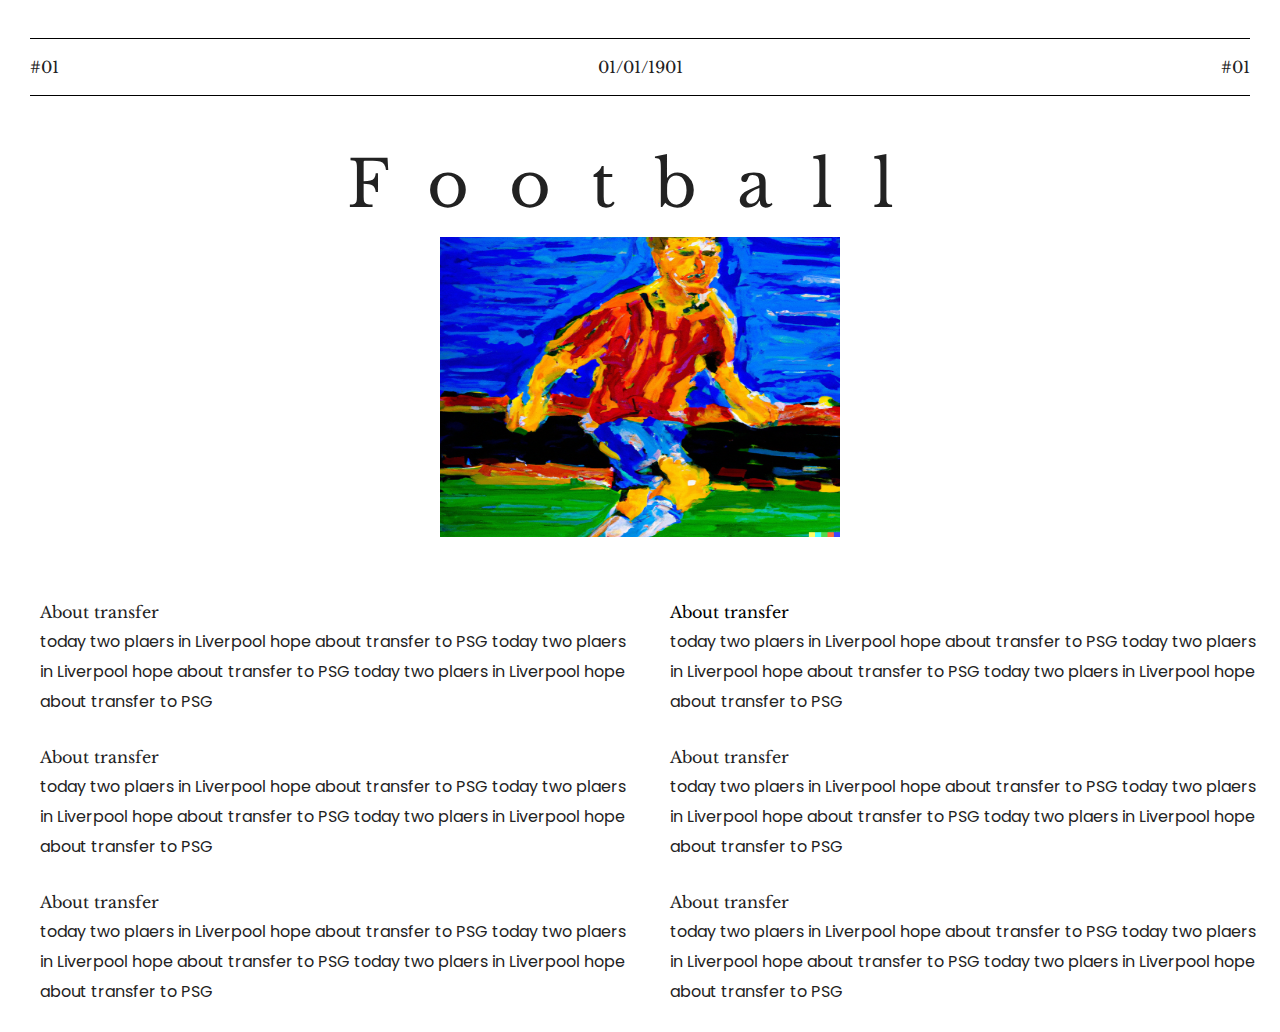
<file: index.html>
<!DOCTYPE html>
<html lang="en">
<head>
    <meta charset="UTF-8">
    <meta name="viewport" content="width=device-width, initial-scale=1.0">
    
    <link rel="preconnect" href="https://fonts.googleapis.com">
    <link rel="preconnect" href="https://fonts.gstatic.com" crossorigin>
    <link href="https://fonts.googleapis.com/css2?family=Libre+Baskerville&family=Poppins:wght@300&family=Proza+Libre&display=swap" rel="stylesheet">

    <link rel="stylesheet" href="./styles/reset.css">
    <link rel="stylesheet" href="./styles/style.css">
    <title>Document</title>
</head>
<body>
    <main class="wrapper">
        <header class="header">
            <div class="ch"></div>
            <div class="data-header">
                <h2>#01</h2>
                <h2>01/01/1901</h2>
                <h2>#01</h2>
            </div>
            <div class="ch"></div>
        </header>

        <section class="main-news">
            <div class="titel">
                <h1> Football </h1>
            </div>
            
            <div class="img">
                <img src="./img/DALL·E 2023-07-19 11.50.30 - a van gogh style painting of an soccer player.png" alt="titel-img" class="titel-img">
            </div>

            <div class="main-news-container">

                <div class="item-news">
                    <div class="news-container">
                        <h2 class="titel-news">About transfer</h2>
                        <p class="news-main-data">today two plaers in Liverpool hope about transfer to PSG today two plaers in Liverpool hope about transfer to PSG today two plaers in Liverpool hope about transfer to PSG</p>
                    </div>
                    <div class="news-container">
                        <h2 class="titel-news">About transfer</h2>
                        <p class="news-main-data">today two plaers in Liverpool hope about transfer to PSG today two plaers in Liverpool hope about transfer to PSG today two plaers in Liverpool hope about transfer to PSG</p>
                    </div>
                    <div class="news-container">
                        <h2 class="titel-news">About transfer</h2>
                        <p class="news-main-data">today two plaers in Liverpool hope about transfer to PSG today two plaers in Liverpool hope about transfer to PSG today two plaers in Liverpool hope about transfer to PSG</p>
                    </div>
                </div>

                <div class="item-news">

                    <div class="news-container">
                        <h2 class="titel-news"><a href="page.html" class="link">About transfer</a></h2>
                        <p class="news-main-data">today two plaers in Liverpool hope about transfer to PSG today two plaers in Liverpool hope about transfer to PSG today two plaers in Liverpool hope about transfer to PSG</p>
                    </div>
                    <div class="news-container">
                        <h2 class="titel-news">About transfer</h2>
                        <p class="news-main-data">today two plaers in Liverpool hope about transfer to PSG today two plaers in Liverpool hope about transfer to PSG today two plaers in Liverpool hope about transfer to PSG</p>
                    </div>
                    <div class="news-container">
                        <h2 class="titel-news">About transfer</h2>
                        <p class="news-main-data">today two plaers in Liverpool hope about transfer to PSG today two plaers in Liverpool hope about transfer to PSG today two plaers in Liverpool hope about transfer to PSG</p>
                    </div>

                </div>

            </div>

        </section>

        <footer class="footer">

        </footer>
    </main>
</body>
</html>
</file>
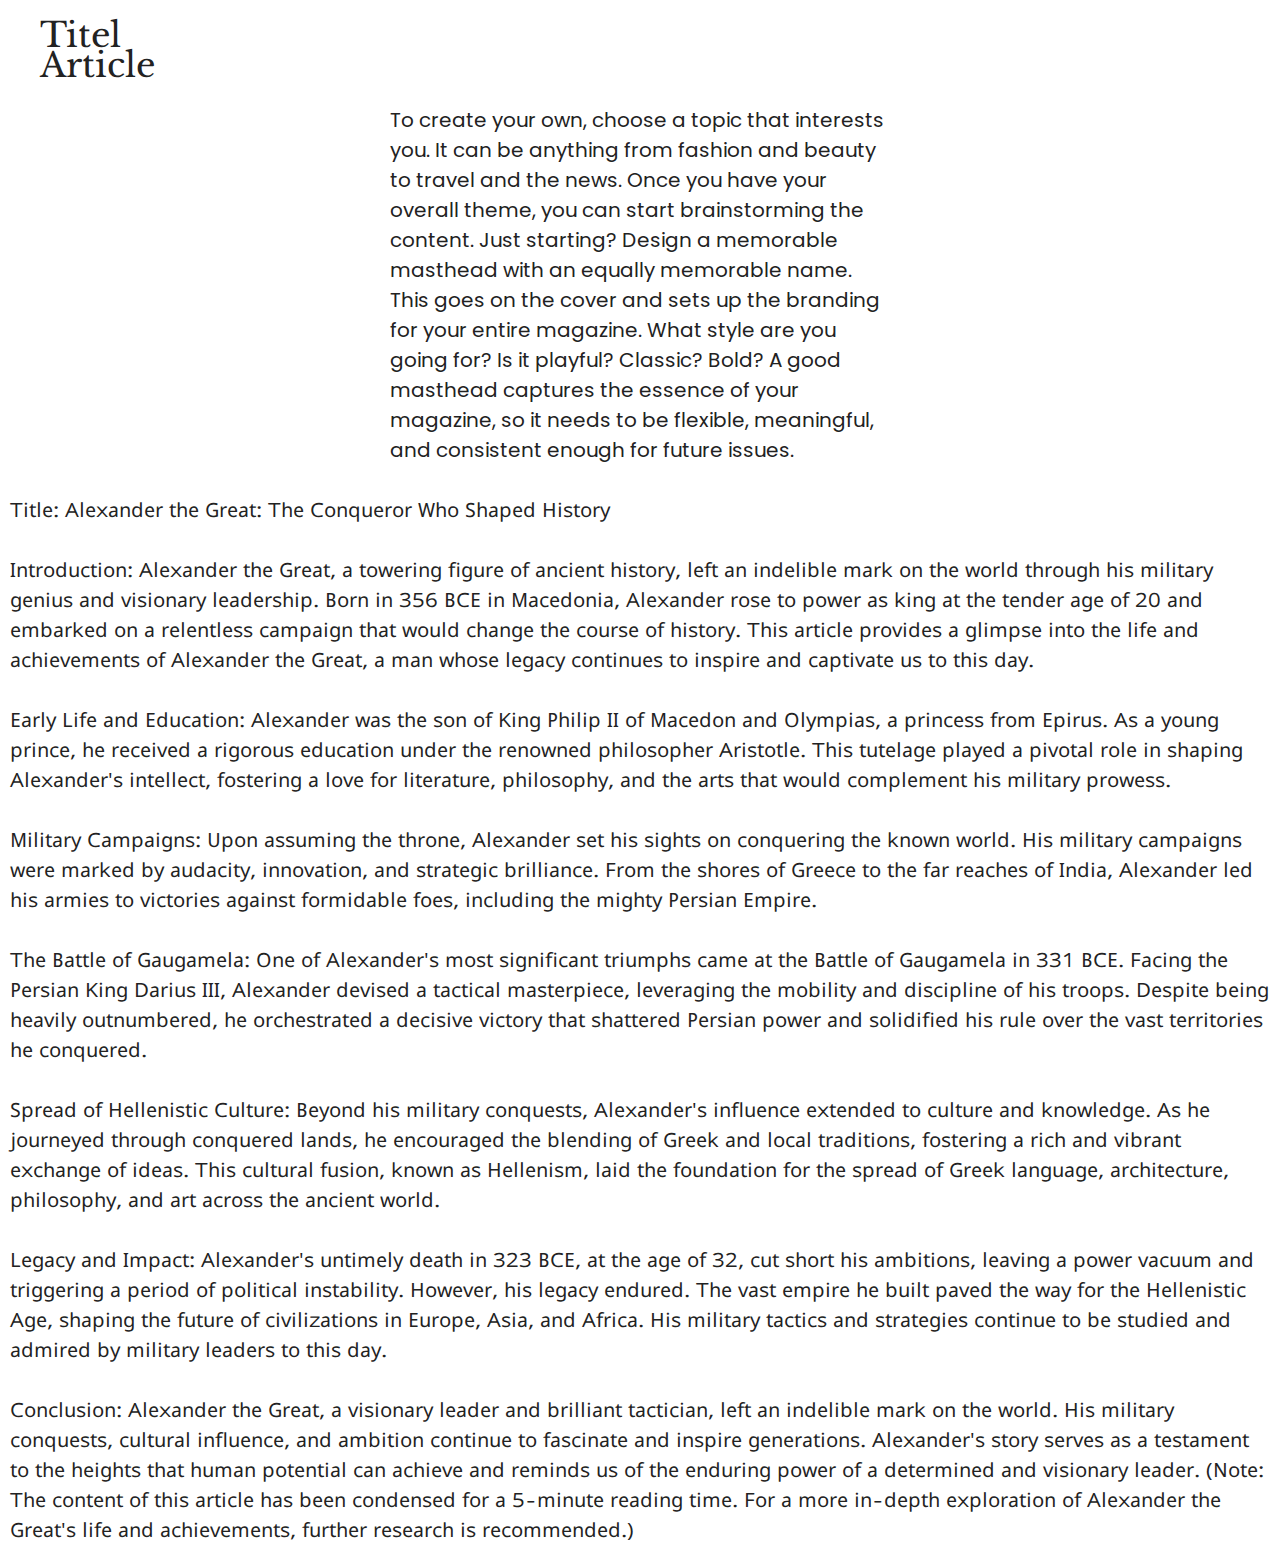
<file: page.html>
<!DOCTYPE html>
<html lang="en">
<head>
    <meta charset="UTF-8">
    <meta name="viewport" content="width=device-width, initial-scale=1.0">
    
    <link rel="preconnect" href="https://fonts.googleapis.com">
    <link rel="preconnect" href="https://fonts.gstatic.com" crossorigin>
    <link href="https://fonts.googleapis.com/css2?family=Libre+Baskerville&family=Lunasima&family=Poppins:wght@300&family=Proza+Libre&display=swap" rel="stylesheet">
    
    <link rel="stylesheet" href="./styles/reset.css">
    <link rel="stylesheet" href="./styles/style.css">

    <title>news</title>
</head>
<body>
    <main class="wrapper">
        <div class="article">
            <div class="container-titel-article">
                <h2 class="titel-article"> Titel <br> Article</h2>
            </div>
            <p class="p2">
                To create your own, choose a topic that interests you. It can be anything from fashion and beauty to travel and the news. Once you have your overall theme, you can start brainstorming the content. Just starting? Design a memorable masthead with an equally memorable name. This goes on the cover and sets up the branding for your entire magazine. What style are you going for? Is it playful? Classic? Bold? A good masthead captures the essence of your magazine, so it needs to be flexible, meaningful, and consistent enough for future issues.
                <br>
            </p>
            <p class="p3">
                <br>
                
                Title: Alexander the Great: The Conqueror Who Shaped History
                <br>
                <br>
                Introduction:
                Alexander the Great, a towering figure of ancient history, left an indelible mark on the world through his military genius and visionary leadership. Born in 356 BCE in Macedonia, Alexander rose to power as king at the tender age of 20 and embarked on a relentless campaign that would change the course of history. This article provides a glimpse into the life and achievements of Alexander the Great, a man whose legacy continues to inspire and captivate us to this day.
                <br>
                <br>
                Early Life and Education:
                Alexander was the son of King Philip II of Macedon and Olympias, a princess from Epirus. As a young prince, he received a rigorous education under the renowned philosopher Aristotle. This tutelage played a pivotal role in shaping Alexander's intellect, fostering a love for literature, philosophy, and the arts that would complement his military prowess.
                <br>
                <br>
                Military Campaigns:
                Upon assuming the throne, Alexander set his sights on conquering the known world. His military campaigns were marked by audacity, innovation, and strategic brilliance. From the shores of Greece to the far reaches of India, Alexander led his armies to victories against formidable foes, including the mighty Persian Empire.
                <br>
                <br>
                The Battle of Gaugamela:
                One of Alexander's most significant triumphs came at the Battle of Gaugamela in 331 BCE. Facing the Persian King Darius III, Alexander devised a tactical masterpiece, leveraging the mobility and discipline of his troops. Despite being heavily outnumbered, he orchestrated a decisive victory that shattered Persian power and solidified his rule over the vast territories he conquered.
                <br>
                <br>
                Spread of Hellenistic Culture:
                Beyond his military conquests, Alexander's influence extended to culture and knowledge. As he journeyed through conquered lands, he encouraged the blending of Greek and local traditions, fostering a rich and vibrant exchange of ideas. This cultural fusion, known as Hellenism, laid the foundation for the spread of Greek language, architecture, philosophy, and art across the ancient world.
                <br>
                <br>
                Legacy and Impact:
                Alexander's untimely death in 323 BCE, at the age of 32, cut short his ambitions, leaving a power vacuum and triggering a period of political instability. However, his legacy endured. The vast empire he built paved the way for the Hellenistic Age, shaping the future of civilizations in Europe, Asia, and Africa. His military tactics and strategies continue to be studied and admired by military leaders to this day.
                <br>
                <br>
                Conclusion:
                Alexander the Great, a visionary leader and brilliant tactician, left an indelible mark on the world. His military conquests, cultural influence, and ambition continue to fascinate and inspire generations. Alexander's story serves as a testament to the heights that human potential can achieve and reminds us of the enduring power of a determined and visionary leader.
                
                (Note: The content of this article has been condensed for a 5-minute reading time. For a more in-depth exploration of Alexander the Great's life and achievements, further research is recommended.)
            </p>
        </div>
    </main>
</body>
</html>
</file>
<file: styles/style.css>
html{
    box-sizing: border-box;
}

*, *::before, *::after{
    box-sizing: inherit;
}
h1{
    font-family: 'Libre Baskerville', serif;
    letter-spacing: 40px;
    font-size: 64px;
}

@media (max-width: 650px) {
    h1 {
      letter-spacing: 0;
    }
}

h2{
    font-family: 'Libre Baskerville', serif;
}
p{
    font-family: 'Poppins', sans-serif;
}
a{
    direction: none;
    text-decoration: none;
    color: #000;
}
.wrapper{
    max-width: 1260px;
    margin: 0 auto;
    
}
.header{
    padding: 20px 20px 20px 20px;
    max-width: 1260px;
    height: 153px;
    display: flex;
    flex-flow: column wrap;
    justify-content: center;
}
.data-header{
    margin-bottom: 20px;
    display: flex;
    justify-content: space-between;
}
.ch{
    max-width: 1220px;
    height: 1px;
    background: #000;
    margin-bottom: 20px;
}

/*start main */

.titel{
    display: flex;
    justify-content: center;
    align-items: center;
    margin-bottom: 20px;
}
.img{
    margin-bottom: 60px;
    display: flex;
    justify-content: center;
    align-items: center;
}
.titel-img{
    width: 400px;
    height: 300px;
}
.main-news-container{
    display: flex;
    flex-flow: row wrap;
    justify-content: space-between;
    align-items: flex-start;
}
.item-news{
    width: 600px;
    margin-left: 30px;
    display: flex;
    flex-flow: column wrap;
    justify-content: center;
    align-items: flex-start;
}
.news-container{
    margin-bottom: 25px;
    line-height: 30px;
}

/* start page.html style*/

.p2{
    max-width: 500px;
    font-size: 20px;
}
.p3{
    font-family: 'Lunasima', sans-serif;
    font-size: 20px;
}
.article{
    padding-top: 20px;
    display: flex;
    flex-flow: row wrap;
    justify-content: center;
    line-height: 30px;
}
.container-titel-article{
    width: 1200px;
    display: flex;
    justify-content: flex-start;
    margin-bottom: 25px;
}
.titel-article{  
    font-size: 34px;  
}
</file>
